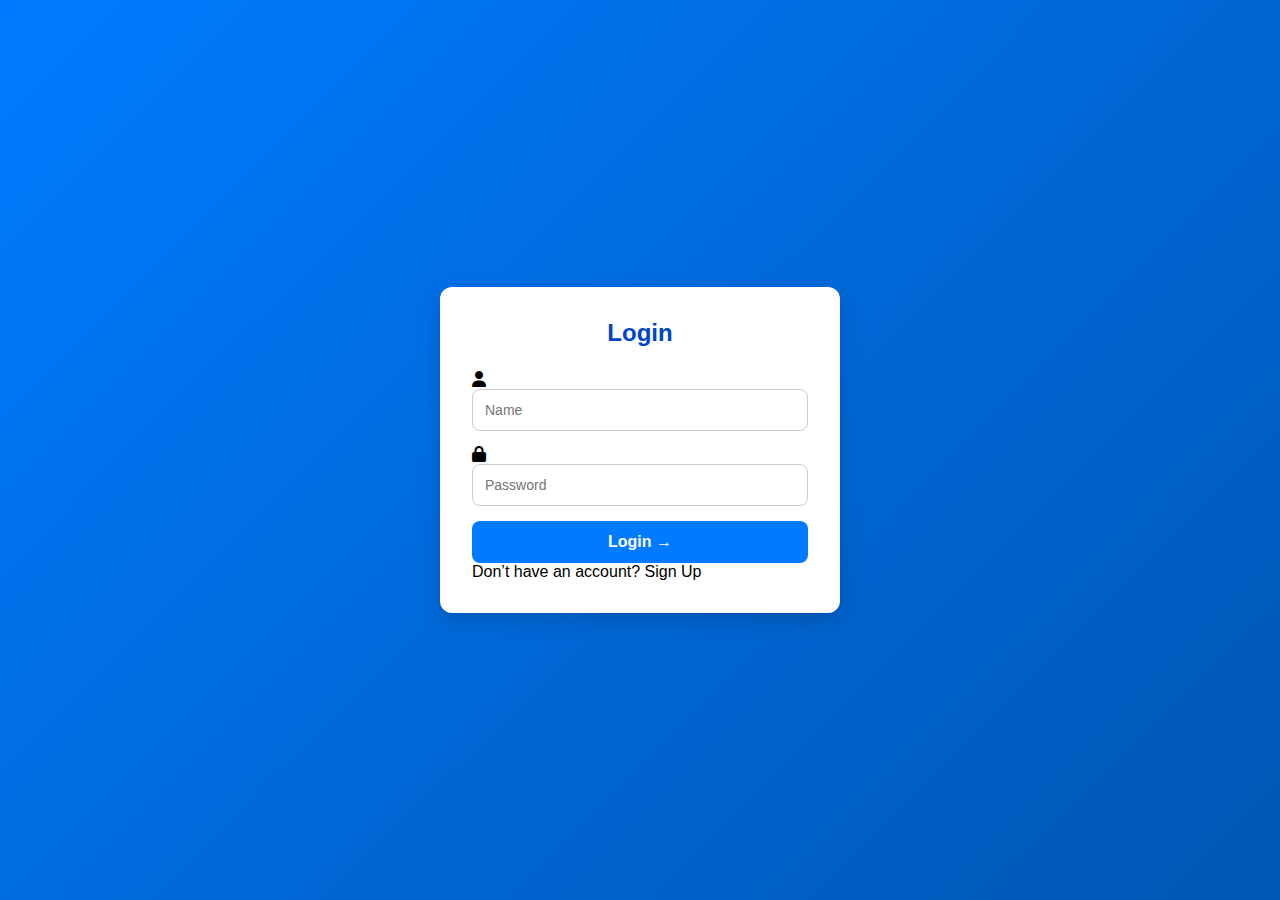
<file: index.html>
<!DOCTYPE html>
<html lang="en">
<head>
  <meta charset="UTF-8">
  <meta name="viewport" content="width=device-width, initial-scale=1.0">
  <title>Login</title>
  <link rel="stylesheet" href="auth.css">
  <link rel="stylesheet" href="https://cdnjs.cloudflare.com/ajax/libs/font-awesome/6.5.0/css/all.min.css">
</head>
<body>
  <div class="auth-container">
    <div class="auth-card">
      <h2 class="title">Login</h2>
      <form id="loginForm">
        <div class="input-group">
          <i class="fa fa-user icon"></i>
          <input type="text" id="loginName" placeholder="Name" required>
        </div>
        <div class="input-group">
          <i class="fa fa-lock icon"></i>
          <input type="password" id="loginPassword" placeholder="Password" required>
        </div>
        <button type="submit" class="auth-btn">Login →</button>
        <p class="switch-text">
          Don’t have an account? <span onclick="window.location.href='signup.html'">Sign Up</span>
        </p>
      </form>
    </div>
  </div>

  <script>
    document.getElementById("loginForm").addEventListener("submit", function(e) {
      e.preventDefault();

      const name = document.getElementById("loginName").value;
      const password = document.getElementById("loginPassword").value;

      const storedUser = JSON.parse(localStorage.getItem("userProfile"));

      if (storedUser && storedUser.name === name && storedUser.password === password) {
        alert("Login Successful ✅");
        window.location.href = "dashboard.html"; // redirect
      } else {
        alert("Invalid credentials ❌ Please try again.");
      }
    });
  </script>
</body>
</html>
</file>
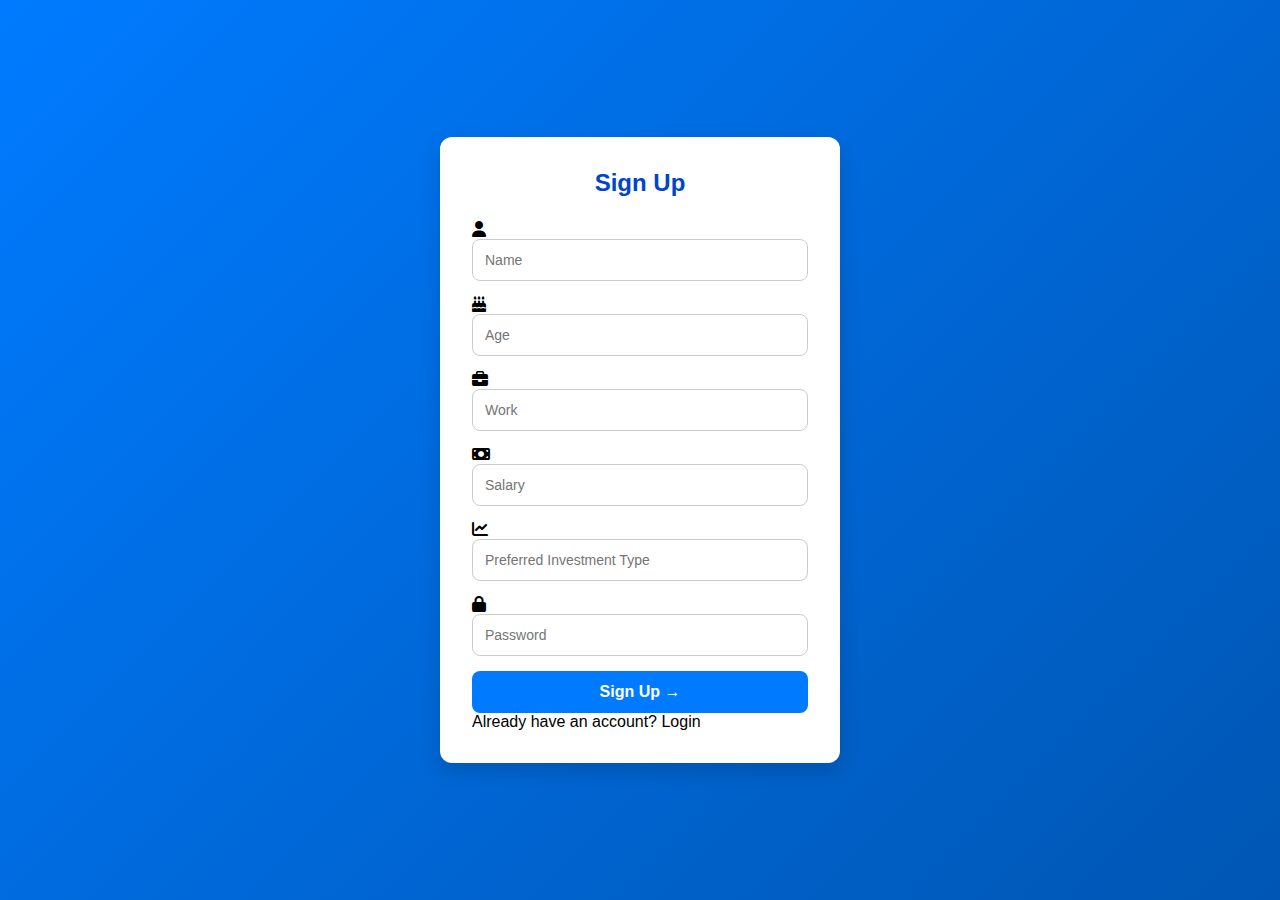
<file: signup.html>
<!DOCTYPE html>
<html lang="en">
<head>
  <meta charset="UTF-8">
  <meta name="viewport" content="width=device-width, initial-scale=1.0">
  <title>Sign Up</title>
  <link rel="stylesheet" href="auth.css">
  <link rel="stylesheet" href="https://cdnjs.cloudflare.com/ajax/libs/font-awesome/6.5.0/css/all.min.css">
</head>
<body>
  <div class="auth-container">
    <div class="auth-card">
      <h2 class="title">Sign Up</h2>
      <form id="signupForm">
        <div class="input-group">
          <i class="fa fa-user icon"></i>
          <input type="text" id="name" placeholder="Name" required>
        </div>
        <div class="input-group">
          <i class="fa fa-cake-candles icon"></i>
          <input type="number" id="age" placeholder="Age" required>
        </div>
        <div class="input-group">
          <i class="fa fa-briefcase icon"></i>
          <input type="text" id="work" placeholder="Work" required>
        </div>
        <div class="input-group">
          <i class="fa fa-money-bill icon"></i>
          <input type="number" id="salary" placeholder="Salary" required>
        </div>
        <div class="input-group">
          <i class="fa fa-chart-line icon"></i>
          <input type="text" id="investment" placeholder="Preferred Investment Type" required>
        </div>
        <div class="input-group">
          <i class="fa fa-lock icon"></i>
          <input type="password" id="password" placeholder="Password" required>
        </div>
        <button type="submit" class="auth-btn">Sign Up →</button>
        <p class="switch-text">
          Already have an account? <span onclick="window.location.href='login.html'">Login</span>
        </p>
      </form>
    </div>
  </div>

  <script>
    document.getElementById("signupForm").addEventListener("submit", function(e) {
      e.preventDefault();

      const user = {
        name: document.getElementById("name").value,
        age: document.getElementById("age").value,
        work: document.getElementById("work").value,
        salary: document.getElementById("salary").value,
        investment: document.getElementById("investment").value,
        password: document.getElementById("password").value,
      };

      localStorage.setItem("userProfile", JSON.stringify(user));
      alert("Signup Successful ✅");
      window.location.href = "dashboard.html"; // redirect
    });
  </script>
</body>
</html>
</file>
<file: auth.css>
/* ===== Auth Page CSS ===== */

/* General Reset */
* {
  box-sizing: border-box;
  margin: 0;
  padding: 0;
}

body {
  font-family: "Segoe UI", Tahoma, Geneva, Verdana, sans-serif;
  background: linear-gradient(135deg, #007bff, #0056b3);
  display: flex;
  justify-content: center;
  align-items: center;
  min-height: 100vh;
  padding: 20px;
}

/* Container */
.auth-container {
  background: #fff;
  padding: 2rem;
  border-radius: 12px;
  box-shadow: 0 8px 20px rgba(0,0,0,0.15);
  width: 100%;
  max-width: 400px;
}

/* Title */
h2 {
  text-align: center;
  margin-bottom: 1.5rem;
  color: #0044cc;
}

/* Labels */
label {
  font-weight: 500;
  display: block;
  margin-bottom: 5px;
  color: #333;
}

/* Inputs */
input {
  width: 100%;
  padding: 12px;
  margin-bottom: 15px;
  border: 1px solid #ccc;
  border-radius: 8px;
  outline: none;
  font-size: 14px;
  transition: 0.3s;
}

input:focus {
  border-color: #007bff;
  box-shadow: 0 0 5px rgba(0,123,255,0.4);
}

/* Button */
button {
  width: 100%;
  padding: 12px;
  background: #007bff;
  border: none;
  border-radius: 8px;
  color: white;
  font-size: 16px;
  cursor: pointer;
  font-weight: 600;
  transition: 0.3s;
}

button:hover {
  background: #0056b3;
}

/* Switch text */
.switch {
  text-align: center;
  margin-top: 1rem;
  color: #555;
  font-size: 14px;
}

.switch span {
  color: #007bff;
  cursor: pointer;
  font-weight: 600;
}

.switch span:hover {
  text-decoration: underline;
}

/* Responsive */
@media (max-width: 480px) {
  .auth-container {
    padding: 1.5rem;
  }
  h2 {
    font-size: 20px;
  }
  input, button {
    font-size: 14px;
    padding: 10px;
  }
}
</file>
